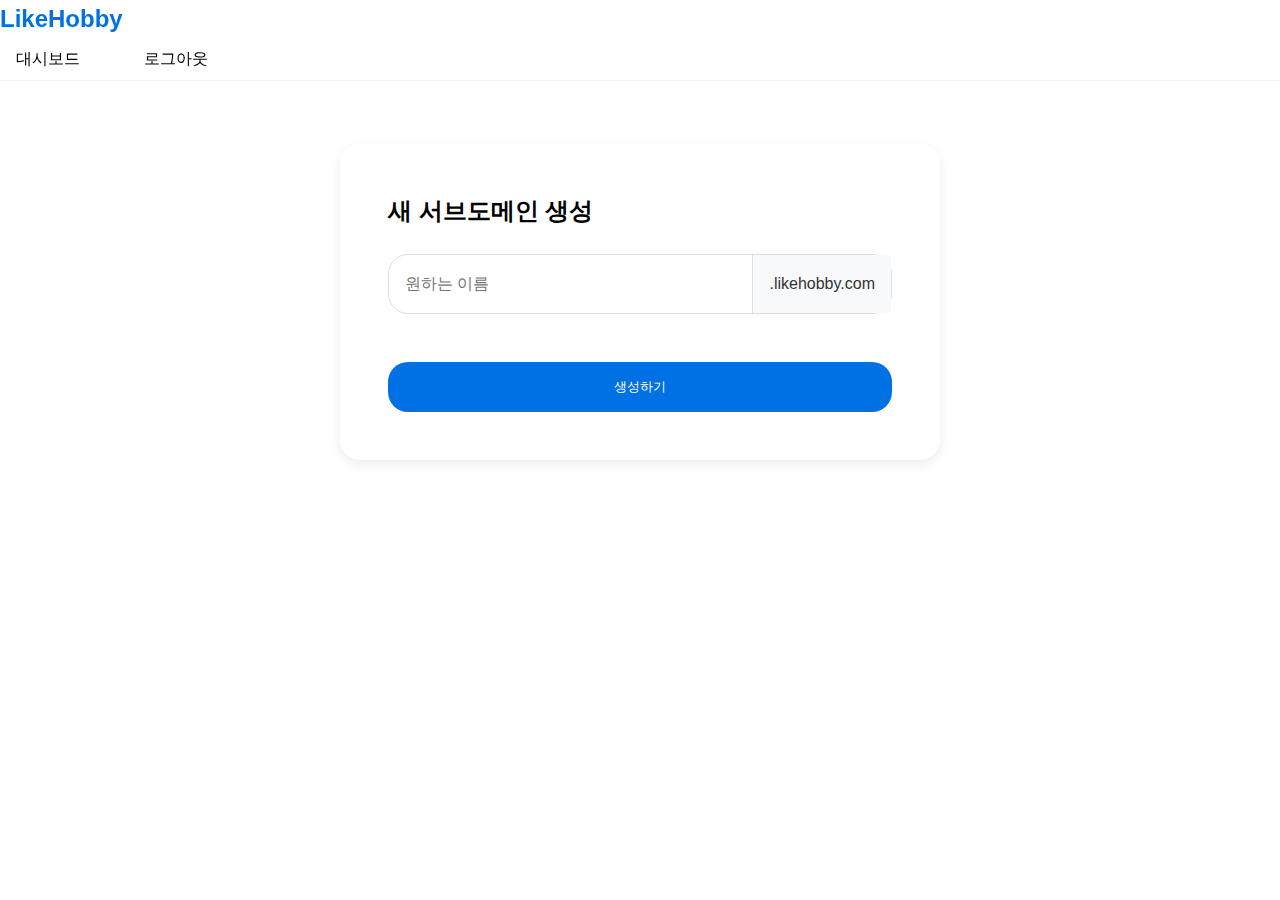
<file: likehobby-site/create.html>
<!DOCTYPE html>
<html lang="ko">
<head>
    <meta charset="UTF-8">
    <title>LikeHobby - 서브도메인 생성</title>
    <link rel="stylesheet" href="styles.css">
</head>
<body>
    <nav>
        <a href="index.html" class="logo">LikeHobby</a>
        <div class="nav-links">
            <a href="dashboard.html">대시보드</a>
            <a href="index.html">로그아웃</a>
        </div>
    </nav>

    <div class="creation-container">
        <h2>새 서브도메인 생성</h2>
        <form id="createForm">
            <div class="input-group">
                <input type="text" id="subdomain" placeholder="원하는 이름" required>
                <span class="domain-suffix">.likehobby.com</span>
            </div>
            <button type="submit" class="cta-button">생성하기</button>
        </form>
        <p id="availabilityStatus"></p>
    </div>

    <script>
        const subdomainInput = document.getElementById('subdomain');
        const statusEl = document.getElementById('availabilityStatus');

        // 서브도메인 사용 가능 여부 실시간 체크 (더미 로직)
        subdomainInput.addEventListener('input', () => {
            const desiredName = subdomainInput.value;
            const isAvailable = !['admin', 'support'].includes(desiredName.toLowerCase());
            
            statusEl.textContent = isAvailable 
                ? "✅ 사용 가능한 이름입니다!" 
                : "❌ 이미 사용 중인 이름입니다.";
            statusEl.style.color = isAvailable ? 'green' : 'red';
        });

        document.getElementById('createForm').addEventListener('submit', (e) => {
            e.preventDefault();
            alert('서브도메인이 생성되었습니다!');
            window.location.href = 'dashboard.html';
        });
    </script>
</body>
</html>
</file>
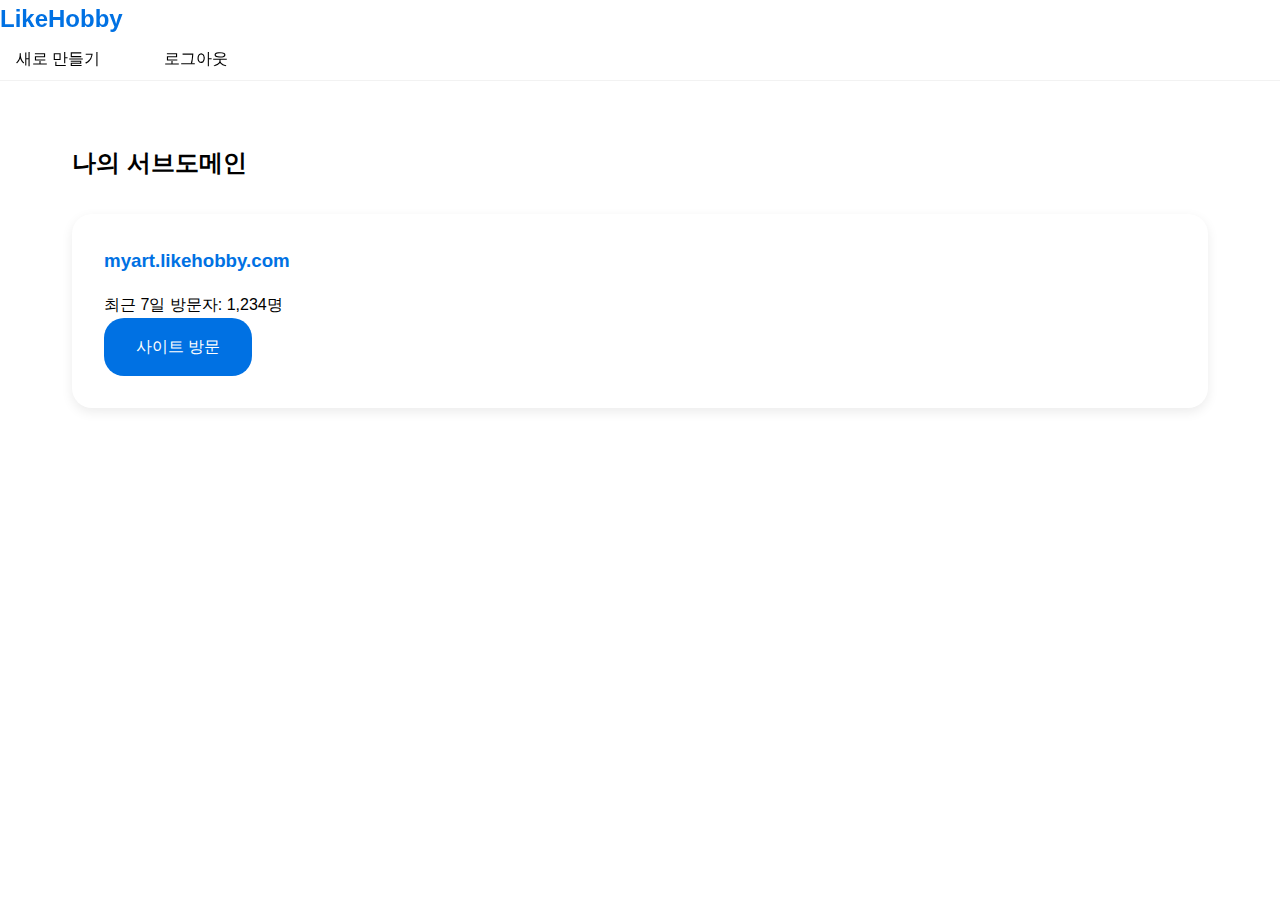
<file: likehobby-site/dashboard.html>
<!DOCTYPE html>
<html lang="ko">
<head>
    <meta charset="UTF-8">
    <title>LikeHobby - 대시보드</title>
    <link rel="stylesheet" href="styles.css">
</head>
<body>
    <nav>
        <a href="index.html" class="logo">LikeHobby</a>
        <div class="nav-links">
            <a href="create.html">새로 만들기</a>
            <a href="index.html">로그아웃</a>
        </div>
    </nav>

    <div class="dashboard">
        <h2>나의 서브도메인</h2>
        <div class="domain-list">
            <div class="domain-card">
                <h3>myart.likehobby.com</h3>
                <p>최근 7일 방문자: 1,234명</p>
                <a href="http://myart.likehobby.com" target="_blank" class="cta-button">사이트 방문</a>
            </div>
        </div>
    </div>
</body>
</html>
</file>
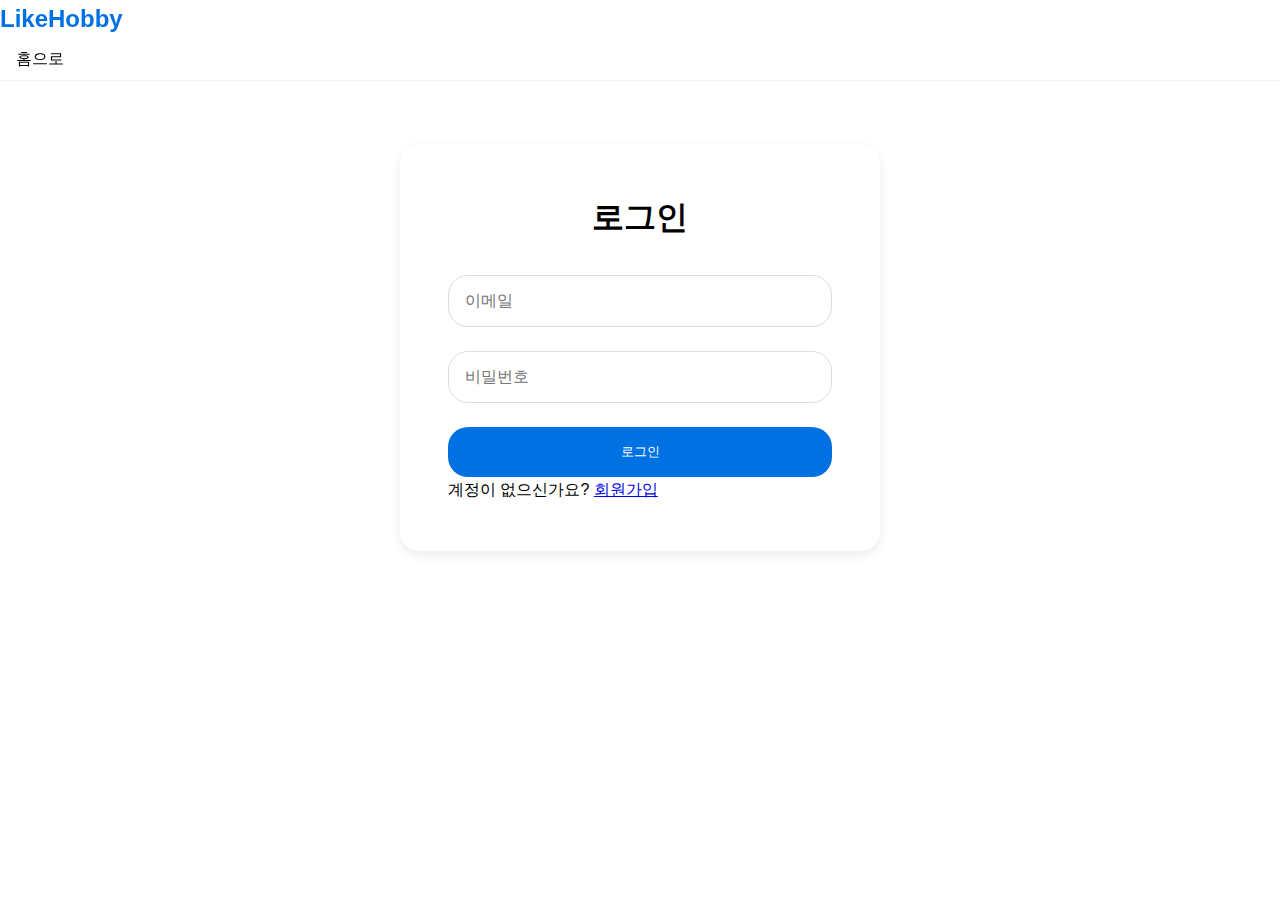
<file: likehobby-site/login.html>
<!DOCTYPE html>
<html lang="ko">
<head>
    <meta charset="UTF-8">
    <title>LikeHobby - 로그인</title>
    <link rel="stylesheet" href="styles.css">
</head>
<body>
    <nav>
        <a href="index.html" class="logo">LikeHobby</a>
        <div class="nav-links">
            <a href="index.html">홈으로</a>
        </div>
    </nav>

    <div class="auth-container">
        <h2>로그인</h2>
        <form id="loginForm">
            <input type="email" placeholder="이메일" required>
            <input type="password" placeholder="비밀번호" required>
            <button type="submit" class="cta-button">로그인</button>
        </form>
        <p>계정이 없으신가요? <a href="create.html">회원가입</a></p>
    </div>

    <script>
        document.getElementById('loginForm').addEventListener('submit', (e) => {
            e.preventDefault();
            // 간단한 로그인 처리 (실제 구현 시 백엔드 연동 필요)
            window.location.href = 'dashboard.html';
        });
    </script>
</body>
</html>
</file>
<file: likehobby-site/styles.css>
/* styles/main.css */
:root {
    --primary-color: #000;
    --secondary-color: #333;
    --accent-color: #0071e3;
    --background-color: #fff;
    --section-bg: #f5f5f7;
    --border-radius: 20px;
    --box-shadow: 0 4px 12px rgba(0, 0, 0, 0.08);
}

* {
    margin: 0;
    padding: 0;
    box-sizing: border-box;
    font-family: -apple-system, BlinkMacSystemFont, 'Segoe UI', Roboto, Oxygen, Ubuntu, Cantarell, sans-serif;
}

body {
    background-color: var(--background-color);
    color: var(--primary-color);
    line-height: 1.6;
    padding-top: 80px;
}

/* Navigation */
nav {
    position: fixed;
    top: 0;
    width: 100%;
    background: rgba(255, 255, 255, 0.8);
    backdrop-filter: blur(20px);
    z-index: 1000;
    border-bottom: 1px solid rgba(0, 0, 0, 0.05);
}

.nav-container {
    max-width: 1200px;
    margin: 0 auto;
    padding: 1rem 2rem;
    display: flex;
    justify-content: space-between;
    align-items: center;
}

.logo {
    font-size: 1.5rem;
    font-weight: 600;
    color: var(--accent-color);
    text-decoration: none;
    transition: opacity 0.3s;
}

.logo:hover {
    opacity: 0.8;
}

.nav-links {
    display: flex;
    gap: 2rem;
    align-items: center;
}

.nav-links a {
    text-decoration: none;
    color: var(--primary-color);
    font-weight: 500;
    padding: 0.5rem 1rem;
    border-radius: var(--border-radius);
    transition: all 0.3s;
}

.nav-links a:hover {
    background: rgba(0, 113, 227, 0.1);
    color: var(--accent-color);
}

/* Hero Section */
.hero {
    min-height: calc(100vh - 80px);
    display: flex;
    flex-direction: column;
    justify-content: center;
    align-items: center;
    text-align: center;
    padding: 4rem 2rem;
    background: linear-gradient(to bottom, #f8f9fa, var(--background-color));
}

.hero h1 {
    font-size: 3.5rem;
    margin-bottom: 1.5rem;
    line-height: 1.2;
    max-width: 800px;
}

.hero p {
    font-size: 1.25rem;
    color: var(--secondary-color);
    margin-bottom: 2.5rem;
    max-width: 600px;
}

/* Auth Container */
.auth-container {
    max-width: 480px;
    margin: 4rem auto;
    padding: 3rem;
    background: var(--background-color);
    border-radius: var(--border-radius);
    box-shadow: var(--box-shadow);
}

.auth-container h2 {
    font-size: 2rem;
    margin-bottom: 2rem;
    text-align: center;
}

/* Form Elements */
form {
    display: flex;
    flex-direction: column;
    gap: 1.5rem;
}

input {
    width: 100%;
    padding: 1rem;
    border: 1px solid #ddd;
    border-radius: var(--border-radius);
    font-size: 1rem;
    transition: all 0.3s;
}

input:focus {
    outline: none;
    border-color: var(--accent-color);
    box-shadow: 0 0 0 3px rgba(0, 113, 227, 0.1);
}

/* CTA Button */
.cta-button {
    display: inline-flex;
    align-items: center;
    justify-content: center;
    padding: 1rem 2rem;
    background-color: var(--accent-color);
    color: white;
    border-radius: var(--border-radius);
    text-decoration: none;
    font-weight: 500;
    transition: all 0.3s;
    border: none;
    cursor: pointer;
}

.cta-button:hover {
    background-color: #0077ed;
    transform: translateY(-2px);
    box-shadow: var(--box-shadow);
}

/* Dashboard */
.dashboard {
    max-width: 1200px;
    margin: 4rem auto;
    padding: 0 2rem;
}

.domain-list {
    display: grid;
    grid-template-columns: repeat(auto-fit, minmax(300px, 1fr));
    gap: 2rem;
    margin-top: 2rem;
}

.domain-card {
    background: var(--background-color);
    padding: 2rem;
    border-radius: var(--border-radius);
    box-shadow: var(--box-shadow);
    transition: transform 0.3s;
}

.domain-card:hover {
    transform: translateY(-5px);
}

.domain-card h3 {
    color: var(--accent-color);
    margin-bottom: 1rem;
}

/* Creation Container */
.creation-container {
    max-width: 600px;
    margin: 4rem auto;
    padding: 3rem;
    background: var(--background-color);
    border-radius: var(--border-radius);
    box-shadow: var(--box-shadow);
}

.input-group {
    display: flex;
    align-items: center;
    margin: 1.5rem 0;
    border: 1px solid #ddd;
    border-radius: var(--border-radius);
    transition: all 0.3s;
}

.input-group:focus-within {
    border-color: var(--accent-color);
    box-shadow: 0 0 0 3px rgba(0, 113, 227, 0.1);
}

#subdomain {
    flex: 1;
    border: none;
    border-radius: var(--border-radius) 0 0 var(--border-radius);
    padding: 1rem;
}

.domain-suffix {
    padding: 1rem;
    background: #f8f9fa;
    color: var(--secondary-color);
    border-left: 1px solid #ddd;
}

/* Responsive Design */
@media (max-width: 768px) {
    .hero h1 {
        font-size: 2.5rem;
    }

    .nav-links {
        display: none;
    }

    .auth-container,
    .creation-container {
        padding: 2rem;
        margin: 2rem;
    }

    .dashboard {
        padding: 0 1rem;
    }
}

@media (max-width: 480px) {
    .hero h1 {
        font-size: 2rem;
    }

    .hero p {
        font-size: 1rem;
    }

    .nav-container {
        padding: 1rem;
    }
}
</file>
